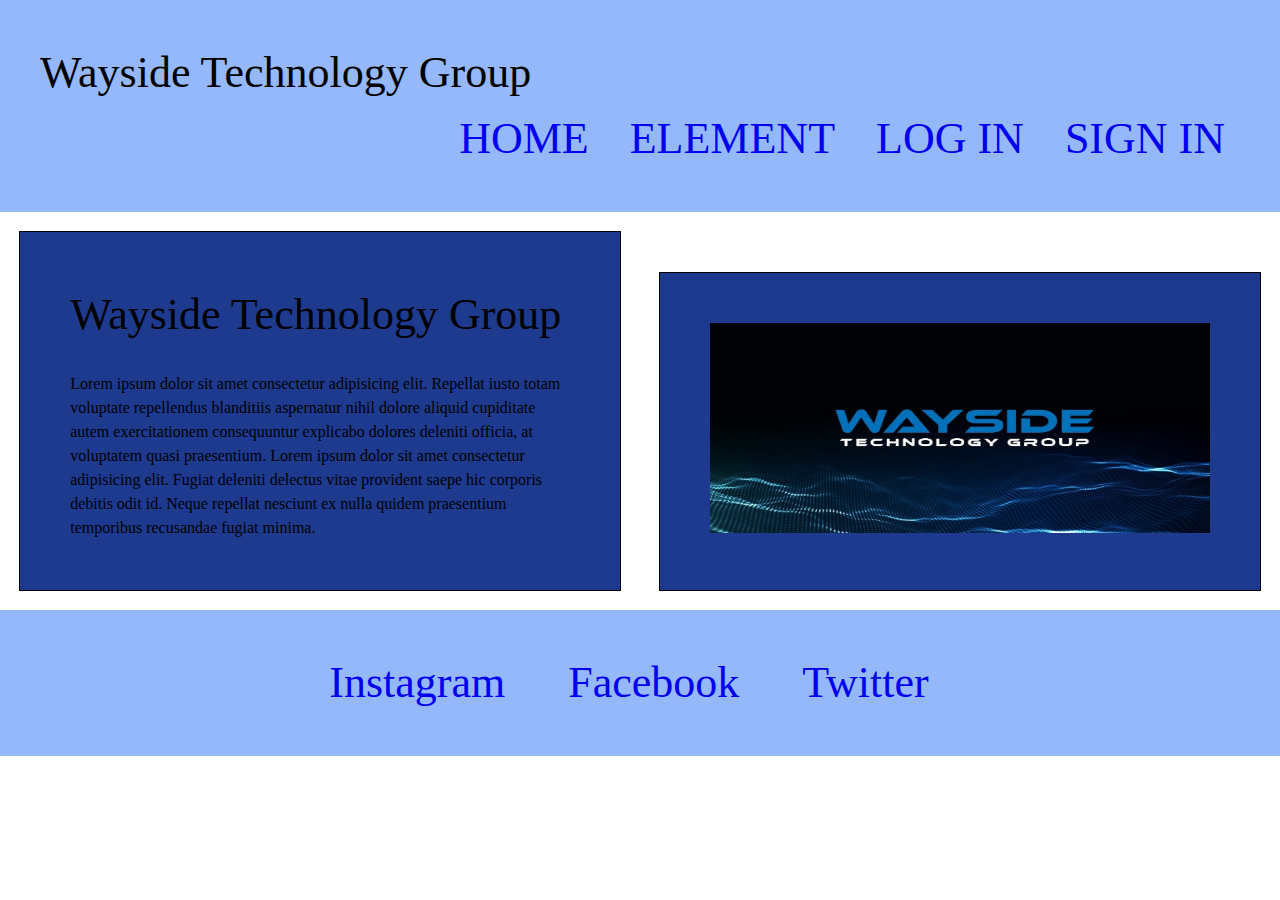
<file: block-BHaaax/index.html>
<!-- 
### Exercise 1

1. Create a simple page having a header, main content, and a footer.

2. Inside the header keep the brand name to the left and all the navigation to the right.

3. Inside the main content take an article section having two columns. In the first column put a heading and some introductory text of the article and in the second column take an image. -->

<!Doctype html>
<html lang="en">
     <head>
        <meta charset="UTF-8"/>
        <title>Assignment 7</title>
        <link rel="stylesheet" href="style.css">
     </head>
   
   <body>
         <header>
             <h1> Wayside Technology Group</h1>
              <nav>
                 <a href ="#">HOME</a>
                 <a href ="#">ELEMENT</a>
                 <a href ="#">LOG IN</a>
                 <a href ="#">SIGN IN</a>
              </nav>
          </header>
      <main >
                <article>
                  <h2> Wayside Technology Group</h2> <br>

                <p>Lorem ipsum dolor sit amet consectetur adipisicing elit. Repellat iusto totam voluptate repellendus blanditiis aspernatur nihil dolore aliquid cupiditate autem exercitationem consequuntur explicabo dolores deleniti officia, at voluptatem quasi praesentium.
                 Lorem ipsum dolor sit amet consectetur adipisicing elit. Fugiat deleniti delectus vitae provident saepe hic corporis debitis odit id. Neque repellat nesciunt ex nulla quidem praesentium temporibus recusandae fugiat minima.
                </p>
               </article><!--
             --><article>
               <img src="Tech.jpg" alt="techworld">
            </article>
   
      </main>
          <footer class="footer">
              <a href="https://instagram.com" target="_blanck">Instagram</a>&nbsp;&nbsp;
              <a href="https://facebook.com" target="_blanck">Facebook</a>&nbsp;&nbsp;
              <a href="https://twitter.com" target="_blanck">Twitter</a>&nbsp;&nbsp;  
             
          </footer>
    </body>
</html>
</file>
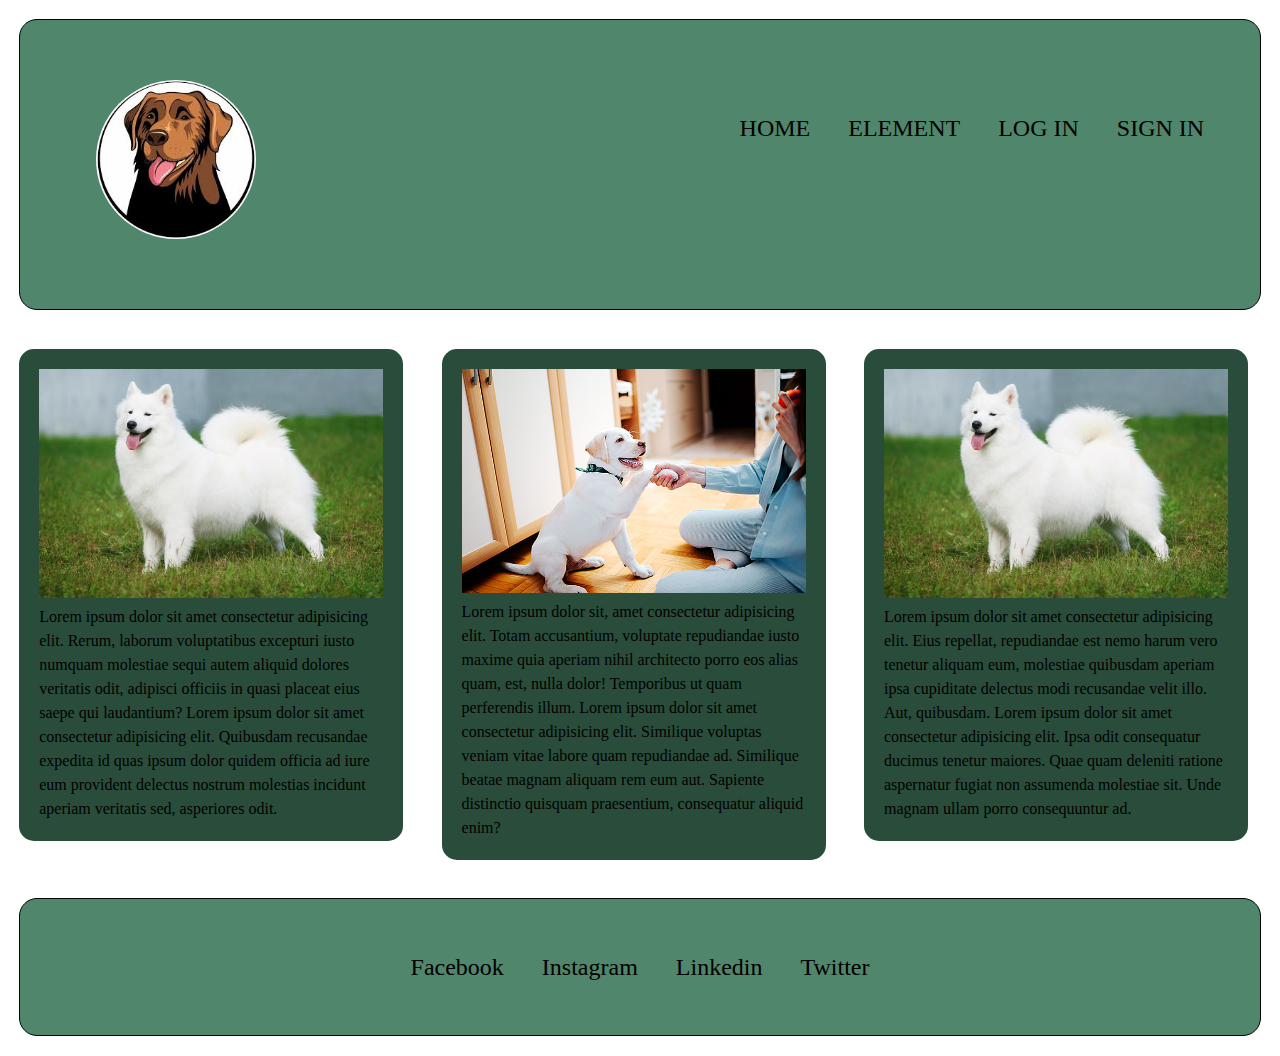
<file: block-BHaaba/index.html>
<!-- ### Exercise 2

1. Create a simple page having a header, main content, and a footer.

2. Inside the header keep the brand name to the left and all the navigation to the right.

3. Inside the main content crate three columns. In each column take one image and a paragraph below the image.
4. Using float is necessary. -->


<!DOCTYPE html>
<html lang="en">
   <head>
        <meta charset="UTF-8">
        <meta name="viewport" content="width=device-width, initial-scale=1.0">
        <title>BLOG PAGE-2 OF POSITIONING content </title>
        <link rel="stylesheet" href="style.css">
    </head>
  <body>
        <header>
           <div class="container">
               <a href="#">
                  <img class="logo"src="logo.jpeg" alt="brandlogo">
               </a>
               <nav class="nav" >
                 <a href ="#">HOME</a>
                 <a href ="#">ELEMENT</a>
                 <a href ="#">LOG IN</a>
                 <a href ="#">SIGN IN</a>
               </nav>
          </div>
       </header>
      <main>
          <section class="clearfix">
             <article>
                 <img class="image" src="image.jpg" alt="dog">
                  <p>
                   Lorem ipsum dolor sit amet consectetur adipisicing elit. Rerum, laborum voluptatibus excepturi iusto numquam molestiae sequi autem aliquid dolores veritatis odit, adipisci officiis in quasi placeat eius saepe qui laudantium?
                   Lorem ipsum dolor sit amet consectetur adipisicing elit. Quibusdam recusandae expedita id quas ipsum dolor quidem officia ad iure eum provident delectus nostrum molestias incidunt aperiam veritatis sed, asperiores odit.

                  </p>
              </article>
              <article>
                 <img class="image" src="dog1.jpg" alt="dog1">
                <p>
                   Lorem ipsum dolor sit, amet consectetur adipisicing elit. Totam accusantium, voluptate repudiandae iusto maxime quia aperiam nihil architecto porro eos alias quam, est, nulla dolor! Temporibus ut quam perferendis illum.
                   Lorem ipsum dolor sit amet consectetur adipisicing elit. Similique voluptas veniam vitae labore quam repudiandae ad. Similique beatae magnam aliquam rem eum aut. Sapiente distinctio quisquam praesentium, consequatur aliquid enim?
                </p>
             </article>
             <article>
                <img class="image" src="image.jpg" alt="dog2">
                 <p>
                   Lorem ipsum dolor sit amet consectetur adipisicing elit. Eius repellat, repudiandae est nemo harum vero tenetur aliquam eum, molestiae quibusdam aperiam ipsa cupiditate delectus modi recusandae velit illo. Aut, quibusdam.
                   Lorem ipsum dolor sit amet consectetur adipisicing elit. Ipsa odit consequatur ducimus tenetur maiores. Quae quam deleniti ratione aspernatur fugiat non assumenda molestiae sit. Unde magnam ullam porro consequuntur ad.
                  </p>
             </article>
          </section>
       </main>
      <footer>
        <a href="#">Facebook</a>
        <a href="#">Instagram</a>
        <a href="#">Linkedin</a>
        <a href="#">Twitter</a>
      </footer>
  </body>
</html>
</file>
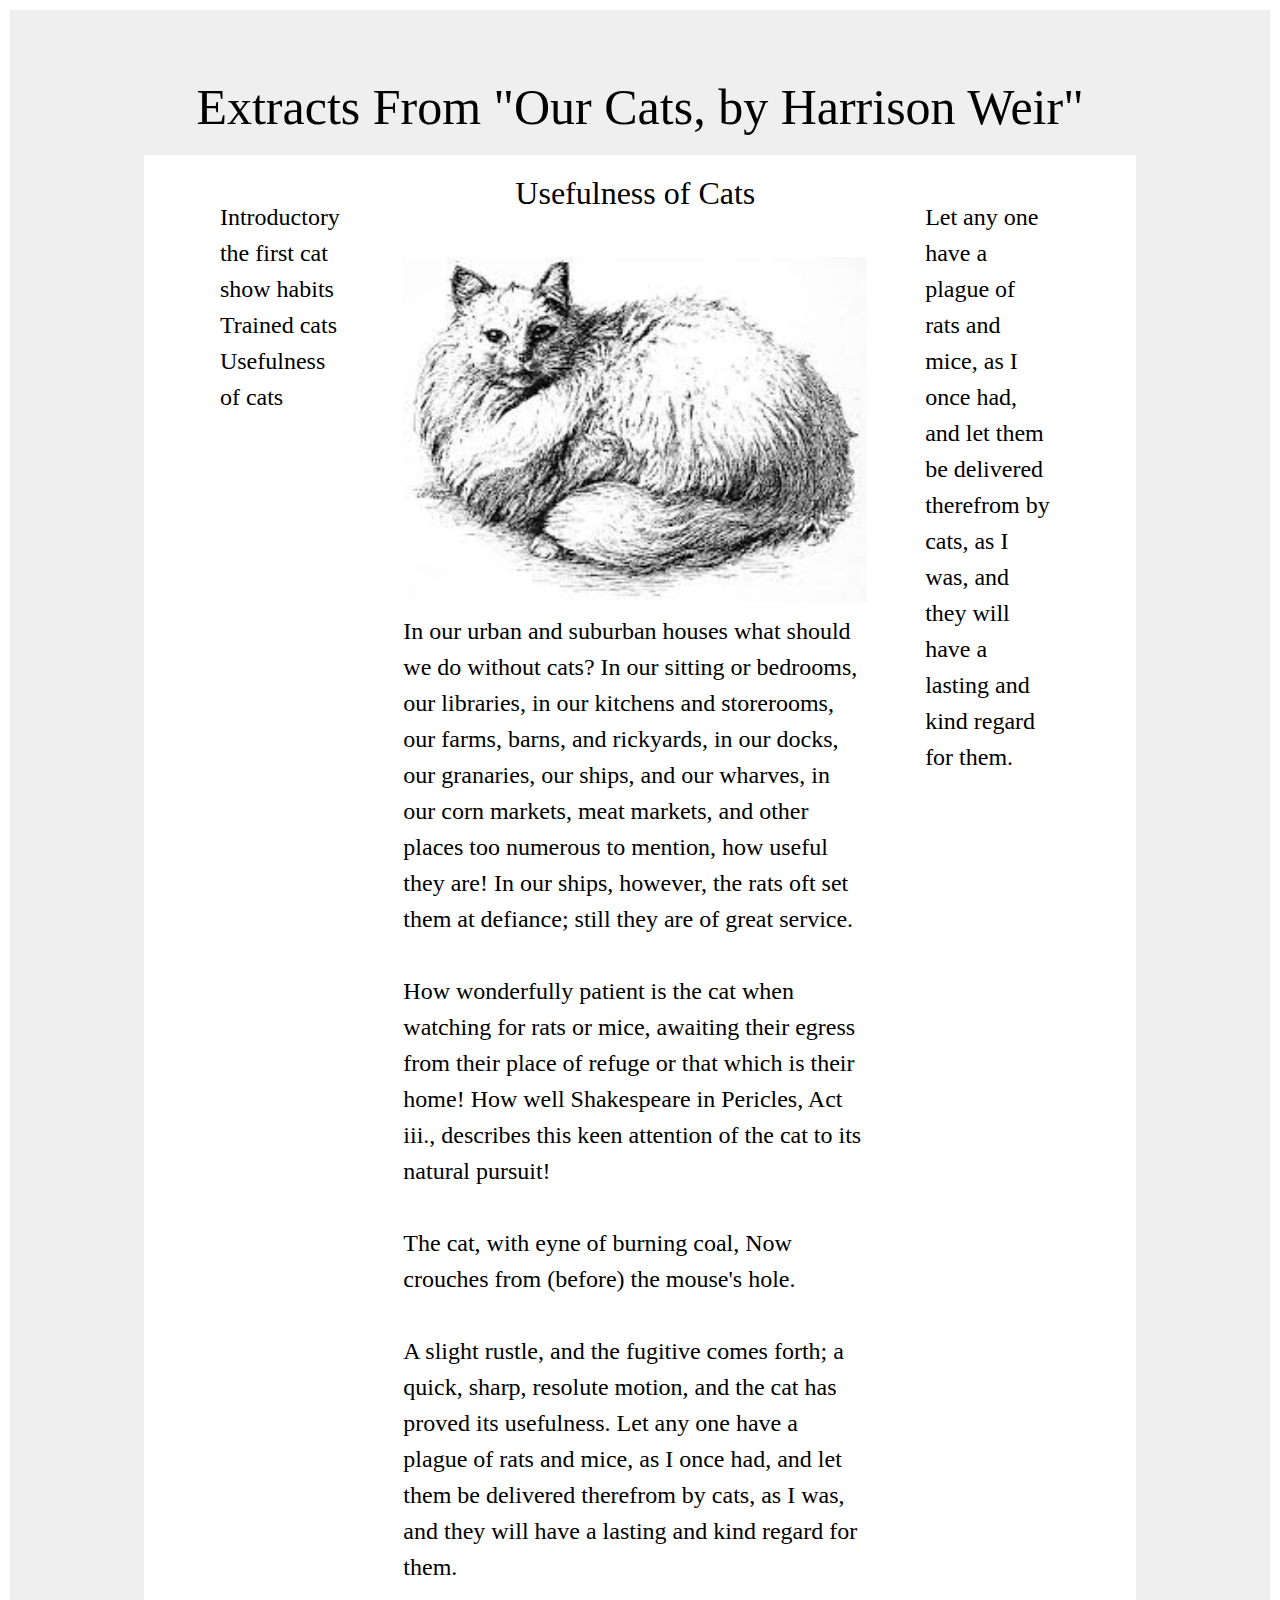
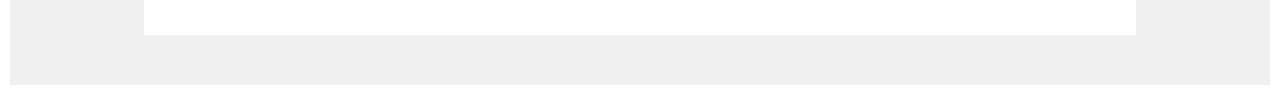
<file: block-BHaabd/index.html>
<!-- 
### Create a page according to the layout shown below

![Positioning Content Exercise 1](https://raw.githubusercontent.com/suraj122/AC-STYLE-images/master/positioning-content/ex-1.png)

- Using CSS resets is necessary.
- Use semantic tags and keep the nesting and indentation proper. -->

<!DOCTYPE html>
<html lang="en">
     <head>
         <meta charset="UTF-8">
         <meta name="viewport" content="width=device-width, initial-scale=1.0">
         <title>assigment-1 positioning-content</title>
         <link rel="stylesheet" href="style.css">
       </head>
     <body>
         <main>
            <section>
               <header>
                 <h1>Extracts From "Our Cats, by Harrison Weir"</h1>
               </header>
             <div class="container clearfix">
                   <aside class="col">
                       <p>Introductory 
                         the first cat show
                         habits Trained cats
                         Usefulness of cats
                        </p>
                  </aside>
                 
                 <article class="col2 ">
                    <h2>Usefulness of Cats</h2>

                     <img src="catb.jpeg" alt="cat">

                     <p>
                     In our urban and suburban houses what should we do without cats? In our sitting or bedrooms, our libraries, in our kitchens and storerooms, our farms, barns, and rickyards, in our docks, our granaries, our ships, and our wharves, in our corn markets, meat markets, and other places too numerous to mention, how useful they are! In our ships, however, the rats oft set them at defiance; still they are of great service.
                           <br><br>
                      How wonderfully patient is the cat when watching for rats or mice, awaiting their egress from their place of refuge or that which is their home! How well Shakespeare in Pericles, Act iii., describes this keen attention of the cat to its natural pursuit!
                      <br><br>
                     The cat, with eyne of burning coal, Now crouches from (before) the mouse's hole.
                     <br><br>
                      A slight rustle, and the fugitive comes forth; a quick, sharp, resolute motion, and the cat has proved its usefulness. Let any one have a plague of rats and mice, as I once had, and let them be delivered therefrom by cats, as I was, and they will have a lasting and kind regard for them.
                      <br><br>
                      </p>
                  </article>
                   <aside class="col">
                    <p>Let any one have a plague of rats and mice, as I once had, and let them be delivered therefrom by cats, as I was, and they will have a lasting and kind regard for them.
                    </p>
                   </aside>
             </div>
            </section>
         </main>
      </body>
 </html>
</file>
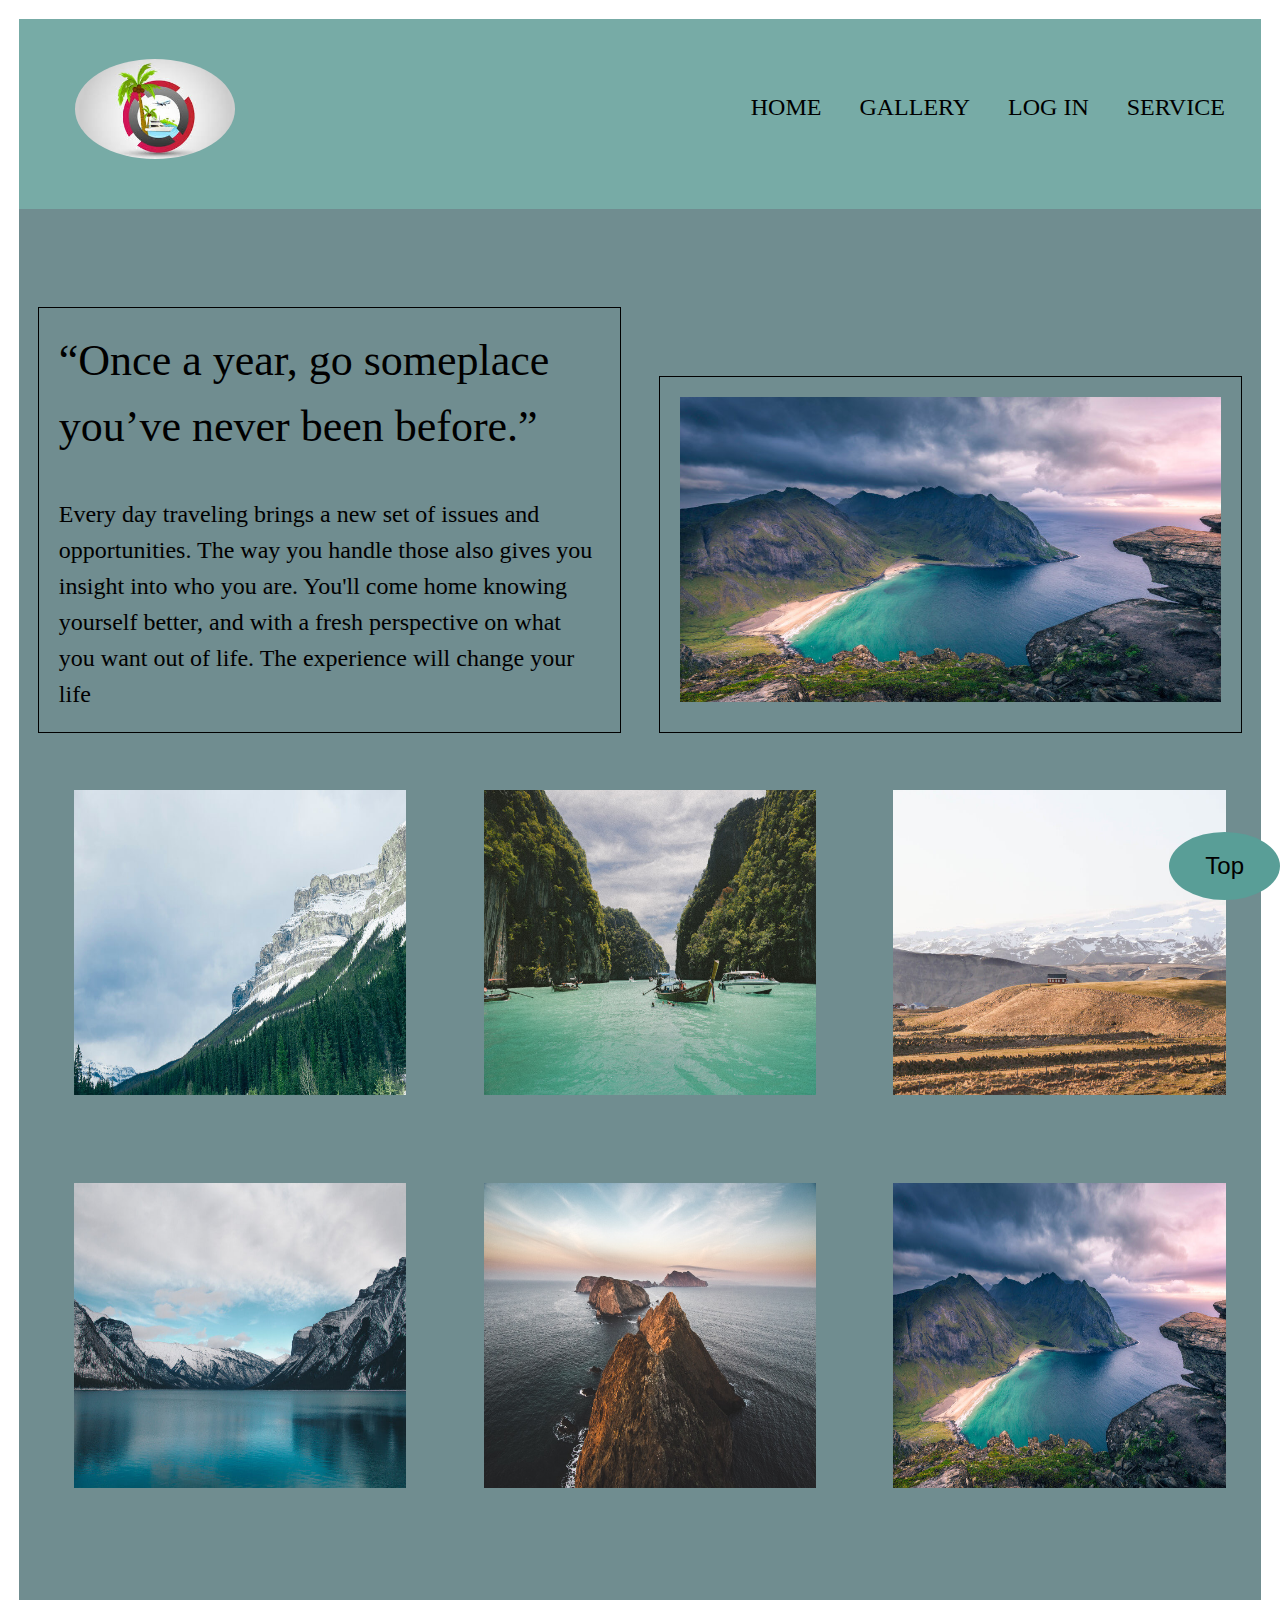
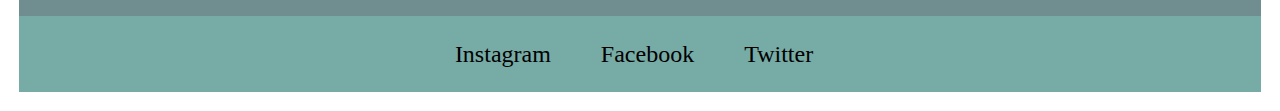
<file: block-BHaabg/index.html>
<!-- ### Exercise

1. Create a simple page having a header, main content, and a footer.

2. Inside the header keep the logo to the left and all the navigation to the right.

3. The header must be fixed at the top of the page.

4. Inside the main content take an article section having two columns. In the first column put a heading and some introductory text of the article and in the second column take an image.

5. After the article section, take a gallery section, in which there will be two rows and in both the row there will be three columns. Each column must have a different image.

6. After the gallery section footer will come.

7. Take a circular button at the right bottom corner of the page and keep its position fixed. The button should always take to the top of the page once clicked. -->

<!DOCTYPE html>
<html lang="en">
   <head>
        <meta charset="UTF-8">
        <meta name="viewport" content="width=device-width, initial-scale=1.0">
        <title>Assignment-2 positioning content </title>
        <link rel="stylesheet" href="style.css">
    </head>
  <body id="top">
        <header>
           <div class="container">
               <a href="#">
                  <img class="logo"src="logo.jpeg" alt="brandlogo">
               </a>
               <nav class="nav" >
                 <a href ="#">HOME</a>
                 <a href ="#">GALLERY</a>
                 <a href ="#">LOG IN</a>
                 <a href ="#">SERVICE</a>
               </nav>
          </div>
       </header>
       <main>
           <section class="section">
             <article>
               <h2> “Once a year, go someplace you’ve never been before.”</h2> <br>

               <p>Every day traveling brings a new set of issues and opportunities. The way you handle those also gives you insight into who you are. You'll come home knowing yourself better, and with a fresh perspective on what you want out of life. The experience will change your life
   
                </p>
           </article><!--
           --><article>
                 <img class="articleimage" src="image1.jpg" alt="Travelworld">
              </article>
              
         <section>
           <div class="container clearfix">
              <div class="col col-1">
                <a href="#">
                   <img class="gallery" src="image2.jpg" alt="gallery">
                </a>
              </div>
             <div class="col col-2"> 
                <a href="#">
                   <img class="gallery" src="image3.jpg" alt="gallery">
                </a>
              </div>
              <div class="col col-3"> 
                 <a href="#">
                    <img class="gallery" src="image4.jpg" alt="gallery">
                 </a>
              </div>
           </div>
         </section>
         <section>
             <div class="container clearfix">
                 <div class="col col-1">
                    <a href="#">
                       <img class="gallery" src="image5.jpg" alt="gallery">
                    </a>
                  </div>
                  <div class="col col-2"> 
                    <a href="#">
                       <img class="gallery" src="image6.jpg" alt="gallery">
                    </a>
                  </div>
                  <div class="col col-3"> 
                     <a href="#">
                       <img class="gallery" src="image7.jpg" alt="gallery">
                     </a>
                  </div>
               </div>
               </section>
      
         </section>
        </main>
       <footer class="footer">
         <a href="https://instagram.com" target="_blanck">Instagram</a>&nbsp;&nbsp;
         <a href="https://facebook.com" target="_blanck">Facebook</a>&nbsp;&nbsp;
         <a href="https://twitter.com" target="_blanck">Twitter</a>&nbsp;&nbsp;  
       </footer>
       <button class="btn top"> <a href ="#">Top</a></button>
   
   </body>
</html>
</file>
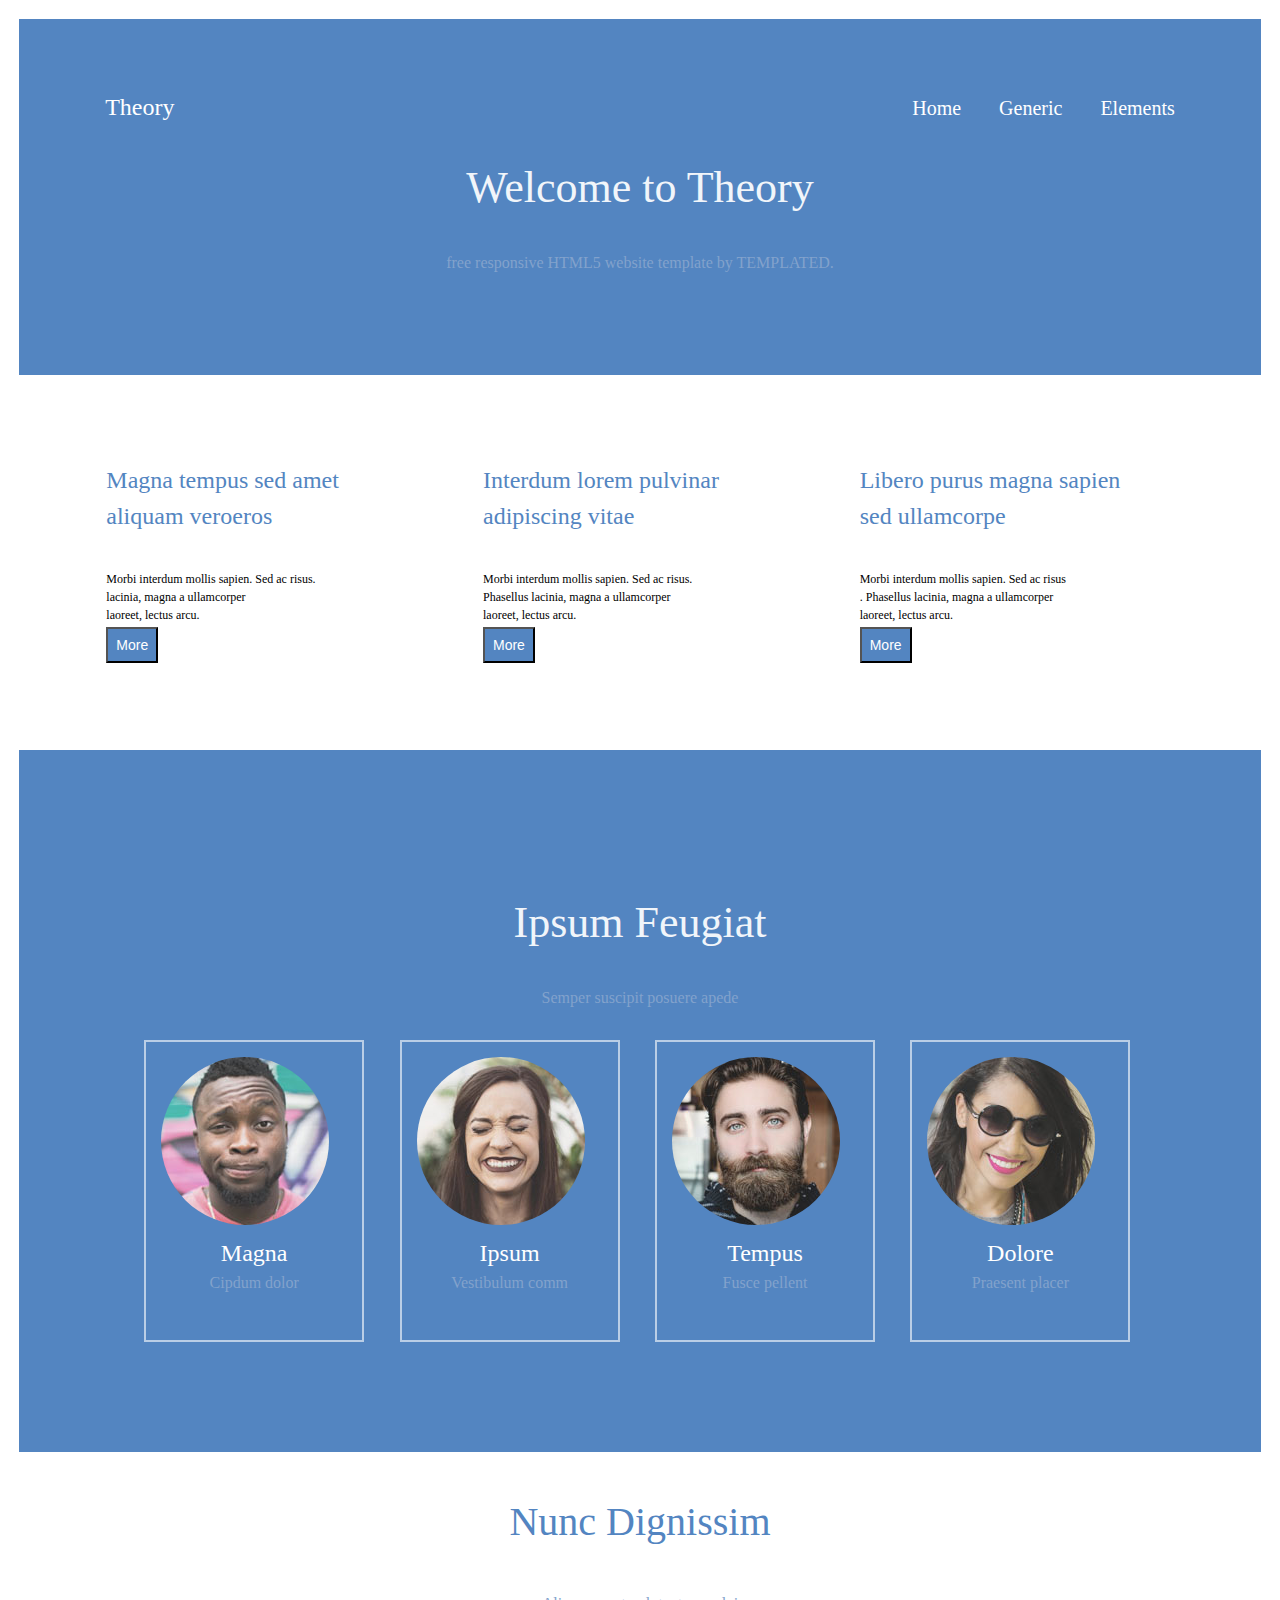
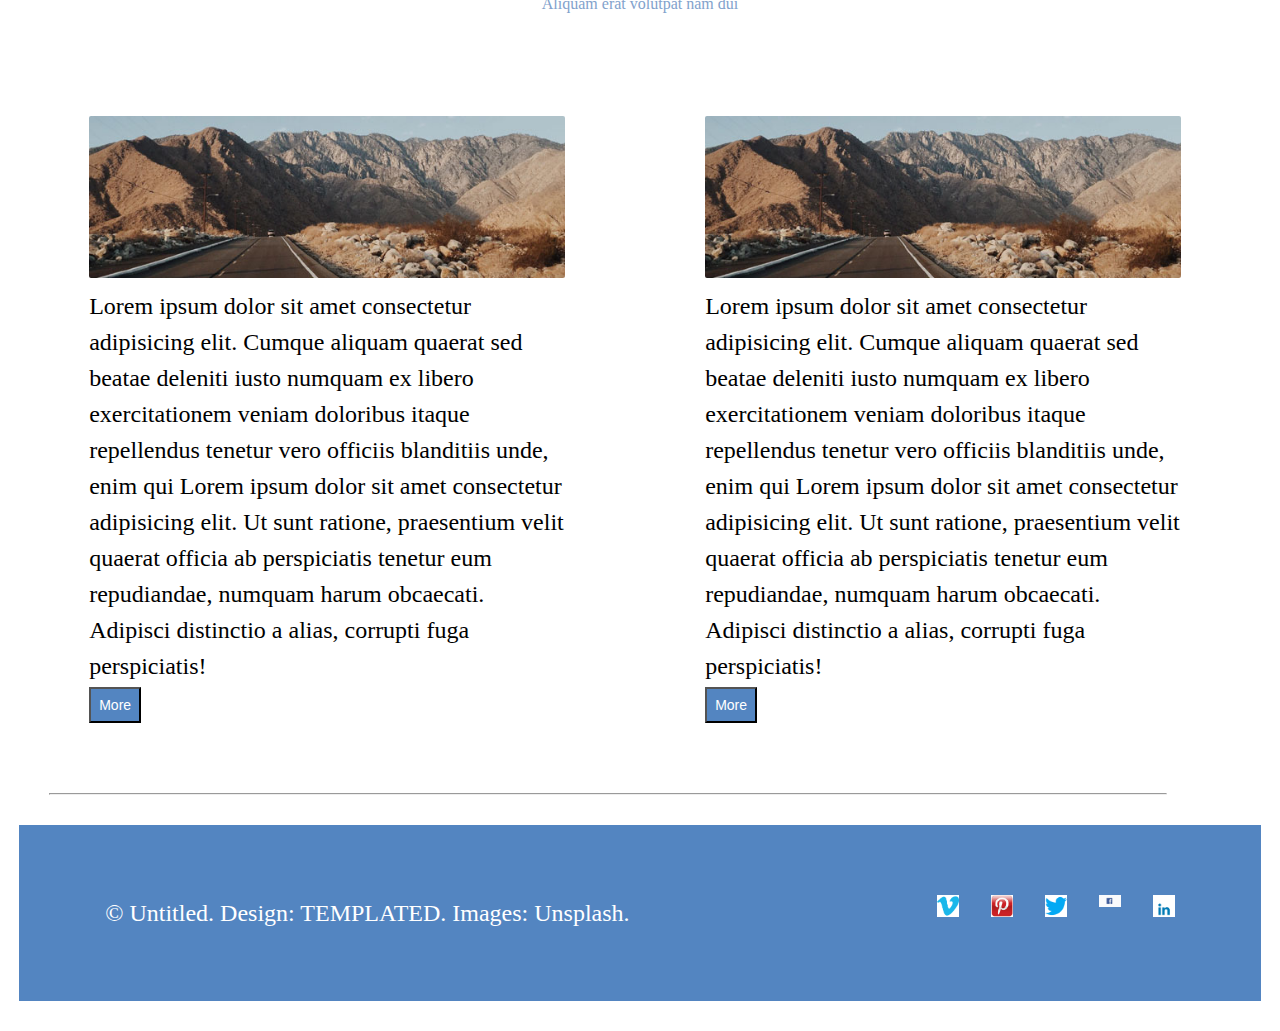
<file: block-BHaabh/index.html>
<!-- 
### Create a page according to the layout shown below

![Positioning Content Exercise 2](https://raw.githubusercontent.com/suraj122/AC-STYLE-images/master/positioning-content/ex-2.png)

- Using CSS resets is necessary.
- Use semantic tags and keep the nesting and indentation proper. -->
<!DOCTYPE html>
<html lang="en">
<head>
    <meta charset="UTF-8">
    <meta name="viewport" content="width=device-width, initial-scale=1.0">
    <title>website template by TEMPLATED</title>
    <link rel="stylesheet" href="assets/stye.css">
    
</head>
<body>
    <header>
         <div class="container">
            <a href="#"> <h2  class="logo">Theory </h2></a>
            <nav class="nav" >
            <a href ="#">Home</a>
            <a href ="#">Generic</a>
            <a href ="#">Elements</a>
            </nav>
              <h1 class="heading">Welcome to Theory</h1>
             <h4> free responsive HTML5 website template by TEMPLATED.</h4>
         
          </div>
        </header>
        <main>
            
         <section class="section">
             <div class="container clearfix">
                   <div class="col col-1">  
                      <h3>Magna tempus sed amet <br>
                          aliquam veroeros
                      </h3><br>
                      <p class="paragraph">Morbi interdum mollis sapien. Sed ac risus.<br> lacinia, magna a ullamcorper<br> laoreet, lectus arcu.
                      </p>  
                      <button class="btn"> <a class="more" href="#">More</a></button>
                   </div>
                   <div class="col col-2">  
                      <h3>Interdum lorem pulvinar <br>
                           adipiscing vitae
                      </h3> <br>
                      <p class="paragraph">Morbi interdum mollis sapien. Sed ac risus.<br> Phasellus lacinia, magna a ullamcorper<br> laoreet, lectus arcu.
                      </p>  
                      <button class="btn"> <a class="more" href="#">More</a></button>
                    </div>
                    <div class="col col-3">  
                        <h3>Libero purus magna sapien <br>
                          sed ullamcorpe
                        </h3> <br>
                         <p class="paragraph">Morbi interdum mollis sapien. Sed ac risus<br>. Phasellus lacinia, magna a ullamcorper<br> laoreet, lectus arcu.
                         </p>
                        <button class="btn"> <a class="more" href="#">More</a></button>
                     </div>
              </div>
           </section>
          <section class="personinfo">
            <div class="container clearfix">
              <h3 class="heading">Ipsum Feugiat<br>
              </h3>
              <h4>Semper suscipit posuere apede
              </h4>
            <div class="card">
              <div class="box">
              <img class="image" src="assets/pic03.jpg" alt="personinfo">
              <p class="about">Magna</p>
              <h4>Cipdum dolor</h4>
            </div>
            </div>

            <div class="card">
              <div class="box">
              <img class="image" src="assets/pic04.jpg" alt="personinfo">
              <p class="about">Ipsum<p>
              <h4>Vestibulum comm</h4>
            </div>
            </div>


            <div class="card">
              <div class="box">
              <img class="image" src="assets/pic05.jpg" alt="personinfo">
              <p class="about">Tempus</p>
              <h4>Fusce pellent</h4>
              </div>
            </div>


            <div class="card">
              <div class="box">
              <img class="image" src="assets/pic06.jpg" alt="personinfo">
              <p class="about">Dolore</p>
              <h4>Praesent placer</h4>
            </div>
          </section>  

          <section>
          <div container>
          <p class="heading3">Nunc Dignissim </p>
          <h4>Aliquam erat volutpat nam dui</h4>
              <div class="thirdsection ">
                <img class="highway" src="assets/pic01.jpg" alt="highyway">
                <p>Lorem ipsum dolor sit amet consectetur adipisicing elit. Cumque aliquam quaerat sed beatae deleniti iusto numquam ex libero exercitationem veniam doloribus itaque repellendus tenetur vero officiis blanditiis unde, enim qui Lorem ipsum dolor sit amet consectetur adipisicing elit. Ut sunt ratione, praesentium velit quaerat officia ab perspiciatis tenetur eum repudiandae, numquam harum obcaecati. Adipisci distinctio a alias, corrupti fuga perspiciatis!</p>
                <button class="btn"> <a class="more" href="#">More</a></button>
            </div>

            <div class="thirdsection ">
              <img class="highway" src="assets/pic01.jpg" alt="highyway">
              <p>Lorem ipsum dolor sit amet consectetur adipisicing elit. Cumque aliquam quaerat sed beatae deleniti iusto numquam ex libero exercitationem veniam doloribus itaque repellendus tenetur vero officiis blanditiis unde, enim qui Lorem ipsum dolor sit amet consectetur adipisicing elit. Ut sunt ratione, praesentium velit quaerat officia ab perspiciatis tenetur eum repudiandae, numquam harum obcaecati. Adipisci distinctio a alias, corrupti fuga perspiciatis!</p>
              <button class="btn"> <a class="more" href="#">More</a></button>
          </div>
          </div>
          </section>
        </main>
          <hr>
          <section>
           <footer class="footer">
           <div class= "container clearfix">
         
            <a href="#"> <h2 class="logo"> © Untitled. Design: TEMPLATED. Images: Unsplash.
            </h2></a>
           <a href="#" ><img class="icon " src="assets/linkedin.png" alt="linkedIn"></a>
           <a href="#" ><img class="icon " src="assets/facebook.png" alt="linkedIn"></a>
           <a href="#" ><img class="icon " src="assets/tweeter.png" alt="linkedIn"></a>
           <a href="#" ><img class="icon " src="assets/pinterest.jpeg" alt="linkedIn"></a>
           <a href="#" ><img class="icon " src="assets/vimeo.png" alt="linkedIn"></a>
           
         
          </div>
          </footer> 
        </section>

        
</body>
</html>
</file>
<file: block-BHaaax/style.css>
/* http://meyerweb.com/eric/tools/css/reset/ 
   v2.0 | 20110126
   License: none (public domain)
*/

html, body, div, span, applet, object, iframe,
h1, h2, h3, h4, h5, h6, p, blockquote, pre,
a, abbr, acronym, address, big, cite, code,
del, dfn, em, img, ins, kbd, q, s, samp,
small, strike, strong, sub, sup, tt, var,
b, u, i, center,
dl, dt, dd, ol, ul, li,
fieldset, form, label, legend,
table, caption, tbody, tfoot, thead, tr, th, td,
article, aside, canvas, details, embed, 
figure, figcaption, footer, header, hgroup, 
menu, nav, output, ruby, section, summary,
time, mark, audio, video {
	margin: 0;
	padding: 0;
	border: 0;
	font-size: 100%;
	font: inherit;
	vertical-align: baseline;
}
/* HTML5 display-role reset for older browsers */
article, aside, details, figcaption, figure, 
footer, header, hgroup, menu, nav, section {
	display: block;
}
body {
	line-height: 1;
}
ol, ul {
	list-style: none;
}
blockquote, q {
	quotes: none;
}
blockquote:before, blockquote:after,
q:before, q:after {
	content: '';
	content: none;
}
table {
	border-collapse: collapse;
	border-spacing: 0;
}

/* content*/
* {
	box-sizing: border-box;
}
body {
	line-height: 1.5;
}
header, footer {
background-color: rgb(148, 184, 250);
font-size: 44px;
padding: 40px;
text-align: right;
}

a {
margin-left: 40px;
text-decoration: none;
margin: 0 15px;
margin-bottom: 20px;

}

h1 {
    text-align: left;
    margin-right: 40px;  
}
h2{
    font-size: 44px;
   
}
article {
	padding: 50px;
	background-color: rgb(29, 58, 143);
	border: 1px solid black;
	margin: 1.5%; 
	width: 47%;
	display: inline-block;

}

footer {
	text-align: center;
}
img { 
	text-align: right;
	width: 100%;
	height: 210px;
}
</file>
<file: block-BHaaba/style.css>
/* http://meyerweb.com/eric/tools/css/reset/ 
   v2.0 | 20110126
   License: none (public domain)
*/

html, body, div, span, applet, object, iframe,
h1, h2, h3, h4, h5, h6, p, blockquote, pre,
a, abbr, acronym, address, big, cite, code,
del, dfn, em, img, ins, kbd, q, s, samp,
small, strike, strong, sub, sup, tt, var,
b, u, i, center,
dl, dt, dd, ol, ul, li,
fieldset, form, label, legend,
table, caption, tbody, tfoot, thead, tr, th, td,
article, aside, canvas, details, embed, 
figure, figcaption, footer, header, hgroup, 
menu, nav, output, ruby, section, summary,
time, mark, audio, video {
	margin: 0;
	padding: 0;
	border: 0;
	font-size: 100%;
	font: inherit;
	vertical-align: baseline;
}
/* HTML5 display-role reset for older browsers */
article, aside, details, figcaption, figure, 
footer, header, hgroup, menu, nav, section {
	display: block;
}
body {
	line-height: 1;
}
ol, ul {
	list-style: none;
}
blockquote, q {
	quotes: none;
}
blockquote:before, blockquote:after,
q:before, q:after {
	content: '';
	content: none;
}
table {
	border-collapse: collapse;
	border-spacing: 0;
}



/* custom style */

body {
line-height: 1.5;
}
* {
	box-sizing: border-box;
}

 header,footer {
	 background-color: rgb(80, 134, 107);
	 border: 1px solid black;
	 padding: 20px;
	 border-radius: 18px;
	 font-size: 24px;
	 margin: 1.5%;
 }

 .logo {
	border-radius: 50%;
	width: 200px;
	padding: 20px;
	}

.nav {
	text-align: right;
	float: right;
	margin-top: 50px;
}
	a {
		text-decoration: none;
		color: black;
		margin: 0 16px;
		
	}

    .container {
		width: 1200px;
		margin: 0 auto;
		overflow: hidden;
	    padding: 20px; 
	}
	
article {
	background-color :rgb(42, 77, 59);
	width: 30%;
	padding: 20px;
	margin: 1.5%;
	float : left;
	border-radius: 15px;
}
.image{
	 width: 100%;
}

	footer{
		text-align: center;
		padding: 50px;
	}
	.clearfix::before, .clearfix::after{
		content: "";
		display: table;
	}
	.clearfix::after{
		clear: both;
	}
</file>
<file: block-BHaabd/style.css>
/* http://meyerweb.com/eric/tools/css/reset/ 
   v2.0 | 20110126
   License: none (public domain)
*/

html, body, div, span, applet, object, iframe,
h1, h2, h3, h4, h5, h6, p, blockquote, pre,
a, abbr, acronym, address, big, cite, code,
del, dfn, em, img, ins, kbd, q, s, samp,
small, strike, strong, sub, sup, tt, var,
b, u, i, center,
dl, dt, dd, ol, ul, li,
fieldset, form, label, legend,
table, caption, tbody, tfoot, thead, tr, th, td,
article, aside, canvas, details, embed, 
figure, figcaption, footer, header, hgroup, 
menu, nav, output, ruby, section, summary,
time, mark, audio, video {
	margin: 0;
	padding: 0;
	border: 0;
	font-size: 100%;
	font: inherit;
	vertical-align: baseline;
}
/* HTML5 display-role reset for older browsers */
article, aside, details, figcaption, figure, 
footer, header, hgroup, menu, nav, section {
	display: block;
}
body {
	line-height: 1;
}
ol, ul {
	list-style: none;
}
blockquote, q {
	quotes: none;
}
blockquote:before, blockquote:after,
q:before, q:after {
	content: '';
	content: none;
}
table {
	border-collapse: collapse;
	border-spacing: 0;
}

/* custome style */

* {
    box-sizing: border-box;
}

 body {
    line-height: 1.5;
    font-size:24px; 
} 
 
header {
	text-align: center;
    font-size: 50px;
    text-align: center;
    padding: 10px;
}

h2 {
    font-family: "Georgia","Times New Roman",serif;
	font-size: 32px;
    text-align: center;	
    margin-bottom: 40px;
} 

.container{
    max-width: 80%;
    margin: 0 auto;
    padding: 0 32px;
    background-color:white;
} 
section{
    padding: 50px 10px;
    background-color: #EFEFEF;
    margin: 10px;
}
.col{
    width: 20%;
    margin: 1.5%; 
	padding: 30px;
	float: left;
}
.col2{
    width: 50%;
    margin: 1.5%; 
	float: left;
}
img{
    width: 100%;
}

.clearfix::before , .clearfix::after{
    content: "";
    clear: both;
    display: table;
 }
 
 .clearfix::after{
    clear: both;
}
</file>
<file: block-BHaabg/style.css>
/* http://meyerweb.com/eric/tools/css/reset/ 
   v2.0 | 20110126
   License: none (public domain)
*/

html, body, div, span, applet, object, iframe,
h1, h2, h3, h4, h5, h6, p, blockquote, pre,
a, abbr, acronym, address, big, cite, code,
del, dfn, em, img, ins, kbd, q, s, samp,
small, strike, strong, sub, sup, tt, var,
b, u, i, center,
dl, dt, dd, ol, ul, li,
fieldset, form, label, legend,
table, caption, tbody, tfoot, thead, tr, th, td,
article, aside, canvas, details, embed, 
figure, figcaption, footer, header, hgroup, 
menu, nav, output, ruby, section, summary,
time, mark, audio, video {
	margin: 0;
	padding: 0;
	border: 0;
	font-size: 100%;
	font: inherit;
	vertical-align: baseline;
}
/* HTML5 display-role reset for older browsers */
article, aside, details, figcaption, figure, 
footer, header, hgroup, menu, nav, section {
	display: block;
}
body {
	line-height: 1;
}
ol, ul {
	list-style: none;
}
blockquote, q {
	quotes: none;
}
blockquote:before, blockquote:after,
q:before, q:after {
	content: '';
	content: none;
}
table {
	border-collapse: collapse;
	border-spacing: 0;
}



/* custom style */

body {
line-height: 1.5;
font-size: 24px;
margin: 1.5%;
/* background-color: #29cc5f; */
}
* {
	box-sizing: border-box;
}

 header,footer{
	 background-color: #77aba6;
    font-size: 24px;
	 padding: 20px;
	 
	
 }

 .logo {
	border-radius: 50%;
	width: 200px;
	padding: 20px;
	}

.nav {
	text-align: right;
	float: right;
	margin-top: 50px;
}
.clearfix::before, .clearfix::after{
	content: "";
	display: table;
}
.clearfix::after{
	clear: both;
}

a {
	text-decoration: none;
	color: black;
	margin: 0 16px; 
		
	}
	.container {
	   max-width:1800px ;
	 
   } 

	 article {
		padding: 20px;
		border: 1px solid black;
		margin: 1.5%; 
		width: 47%;
		display: inline-block;
	
	}
	
	.articleimage { 
		text-align: right;
		width: 100%;
		height: 305px; 	
	}

	h2{
		font-size: 44px;
	   
	}


   .section {
	background-color:#708d90;
	 padding: 80px 0; 
	
}
	.col {
		padding: 20px; 
        float: left;
		margin: 1.5%;
	

	}
	.clearfix::before, .clearfix::after{
		content: "";
		display: table;
	}
	.clearfix::after{
		clear: both;
	}
	
	

  .col-1 {
	width:30%;
	
    }
    .col-2 {
	width:30%;	
    }
    .col-3 {
	width:30%;	
   } 
   .gallery {
	width: 100%;
	height: 305px;
	/* border: 1px solid black; */
	
}
.footer{
	text-align: center;
	 padding: 20px; 
   }
.btn {
	background-color: #599e97; 
	font-size: 24px;
	border:none; 
    padding: 20px;
	border-radius: 50%;
	position: fixed;
	bottom: 0px;
	right:0px;
	margin: 0 auto;
	
}
</file>
<file: block-BHaabh/assets/stye.css>
/* http://meyerweb.com/eric/tools/css/reset/ 
   v2.0 | 20110126
   License: none (public domain)
*/

html, body, div, span, applet, object, iframe,
h1, h2, h3, h4, h5, h6, p, blockquote, pre,
a, abbr, acronym, address, big, cite, code,
del, dfn, em, img, ins, kbd, q, s, samp,
small, strike, strong, sub, sup, tt, var,
b, u, i, center,
dl, dt, dd, ol, ul, li,
fieldset, form, label, legend,
table, caption, tbody, tfoot, thead, tr, th, td,
article, aside, canvas, details, embed, 
figure, figcaption, footer, header, hgroup, 
menu, nav, output, ruby, section, summary,
time, mark, audio, video {
	margin: 0;
	padding: 0;
	border: 0;
	font-size: 100%;
	font: inherit;
	vertical-align: baseline;
}
/* HTML5 display-role reset for older browsers */
article, aside, details, figcaption, figure, 
footer, header, hgroup, menu, nav, section {
	display: block;
}
body {
	line-height: 1;
}
ol, ul {
	list-style: none;
}
blockquote, q {
	quotes: none;
}
blockquote:before, blockquote:after,
q:before, q:after {
	content: '';
	content: none;
}
table {
	border-collapse: collapse;
	border-spacing: 0;
}

/*custome style*/

body {
    line-height: 1.5;
    font-size: 24px;
    margin: 1.5%;
    }
    /* clearfix */
    .clearfix::before, .clearfix::after{
        content: "";
        display: table;
    }
    .clearfix::after{
        clear: both;
    }

* {
    box-sizing: border-box;
    }
   
header {
    background-color: #5385C1;
    font-size: 24px;
    padding: 20px; 
  }
    
.heading {
    font-size: 44px;
    text-align: center;
    color: #F1F5FA;
    padding:30px;
    
}
.logo {
   color: white;
   font-size: 24px;
   float: left;
   margin: 0 16px ;
	}
h4 {
    font-size: 16px;
    text-align: center;
    color: #82a2cc;
    padding-bottom: 30px;
    

}
.nav {
	float: right; 
}

header a {
	text-decoration: none;
	color:white;
    margin: 0 16px; 
    font-size: 20px;  
		
	}
	.container {
       max-width:1800px ;
       padding: 50px;
	 
   } 
   .col {
    padding: 20px; 
    float: left;
    margin: 1.5%;
   }
    .col-1 {
        width:30%;
        
        }
    .col-2 {
        width:30%;	
        }
    .col-3 {
        width:30%;	
       }

h3 {
    font-size: 24px;
    color: #5385C1;
}
.paragraph {
    font-size: 12px;
    color: black;
}

.btn {
    background-color:#5385C1 ;
    font-size: 14px;
    padding: 8px;
    border-radius: none;
}
.more {
    text-decoration: none; 
    color:white;

}

.personinfo {
    /* min-height: 300px; */
    background-color: #5385C1;
    padding:60px 60px;

}
.personinfo .card {
    width:25% ;
    float: left;
    padding: 0 15px;
}
.box {
    border: 2px solid #bacee6;
    width: 220px;
    padding: 15px;
}
 .image {
    border-radius: 50%;
} 
.about {
    color: white;
    font-size: 24px;
    text-align: center;
}
.thirdsection {
    width: 48%;
    float: left;
    padding:60px 60px;
    margin: 10px;
}
.highway {
    width: 100%;
    border-radius: 2px;
}
.heading3 {
    font-size: 40px;
    color:  #5385C1;;
    text-align: center;
    padding: 40px;
   
}
hr {
   
    margin: 30px;
    width: 90%;
}
.footer
{
    background-color: #5385C1;
    font-size: 24px; 
    padding: 20px;  
    display: inline-block;
    
}
 .icon {  
    width:2% ;
    margin: 0 16px ;
    float: right;
       
    }
</file>
